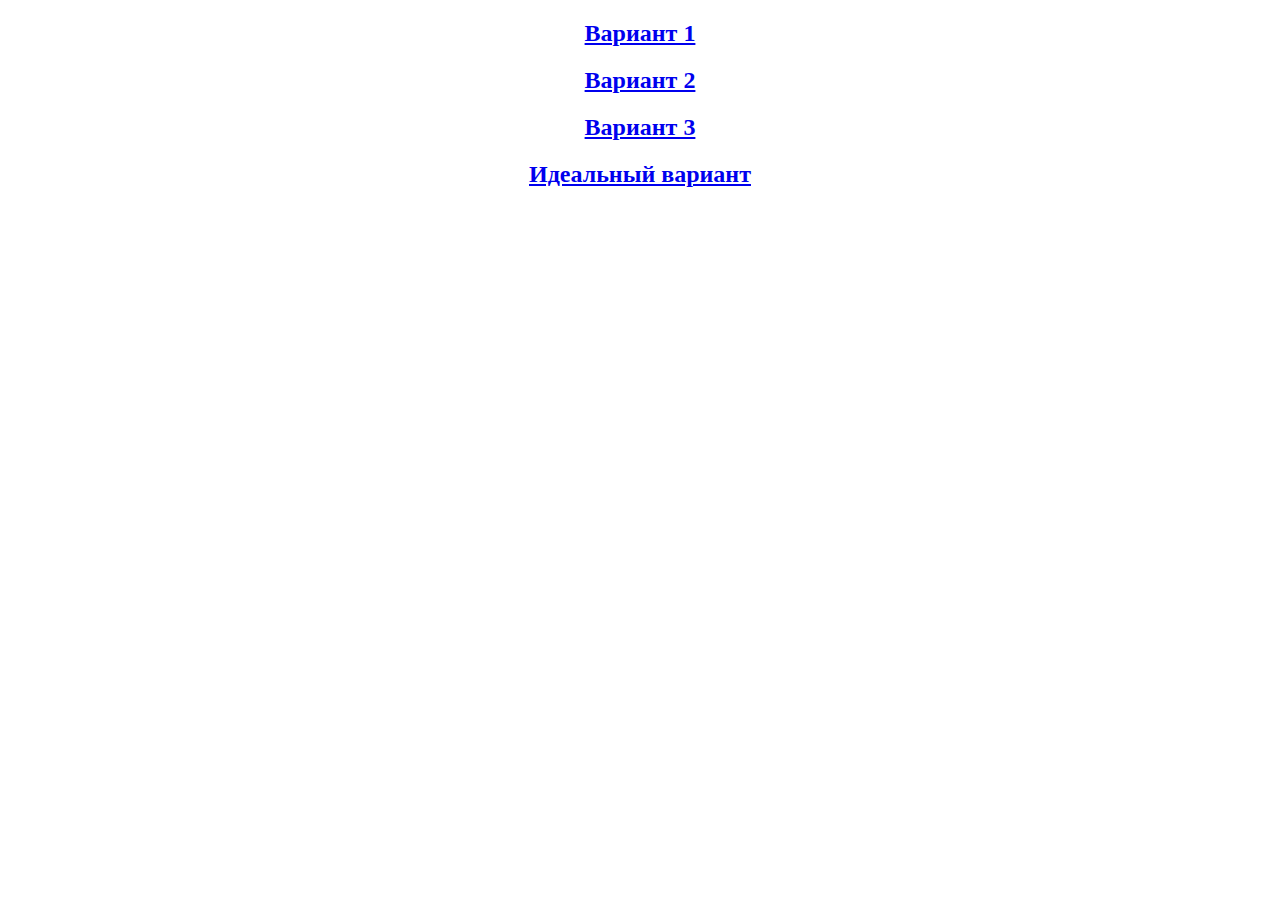
<file: index.html>
<!DOCTYPE html>
<html>

<head>
  <meta charset="utf-8" />
  <title>Ярославское Региональное Отделение Движения Поддержки Флота</title>
</head>
<body>
  <h2 style="text-align:center;"><a href="var1/index.html">Вариант 1</a></h2>
  <h2 style="text-align:center;"><a href="var2/index.html">Вариант 2</a></h2>
  <h2 style="text-align:center;"><a href="var3/index.html">Вариант 3</a></h2>
  <h2 style="text-align:center;"><a href="var4/index.html">Идеальный вариант</a></h2>
</body>
</html>
</file>
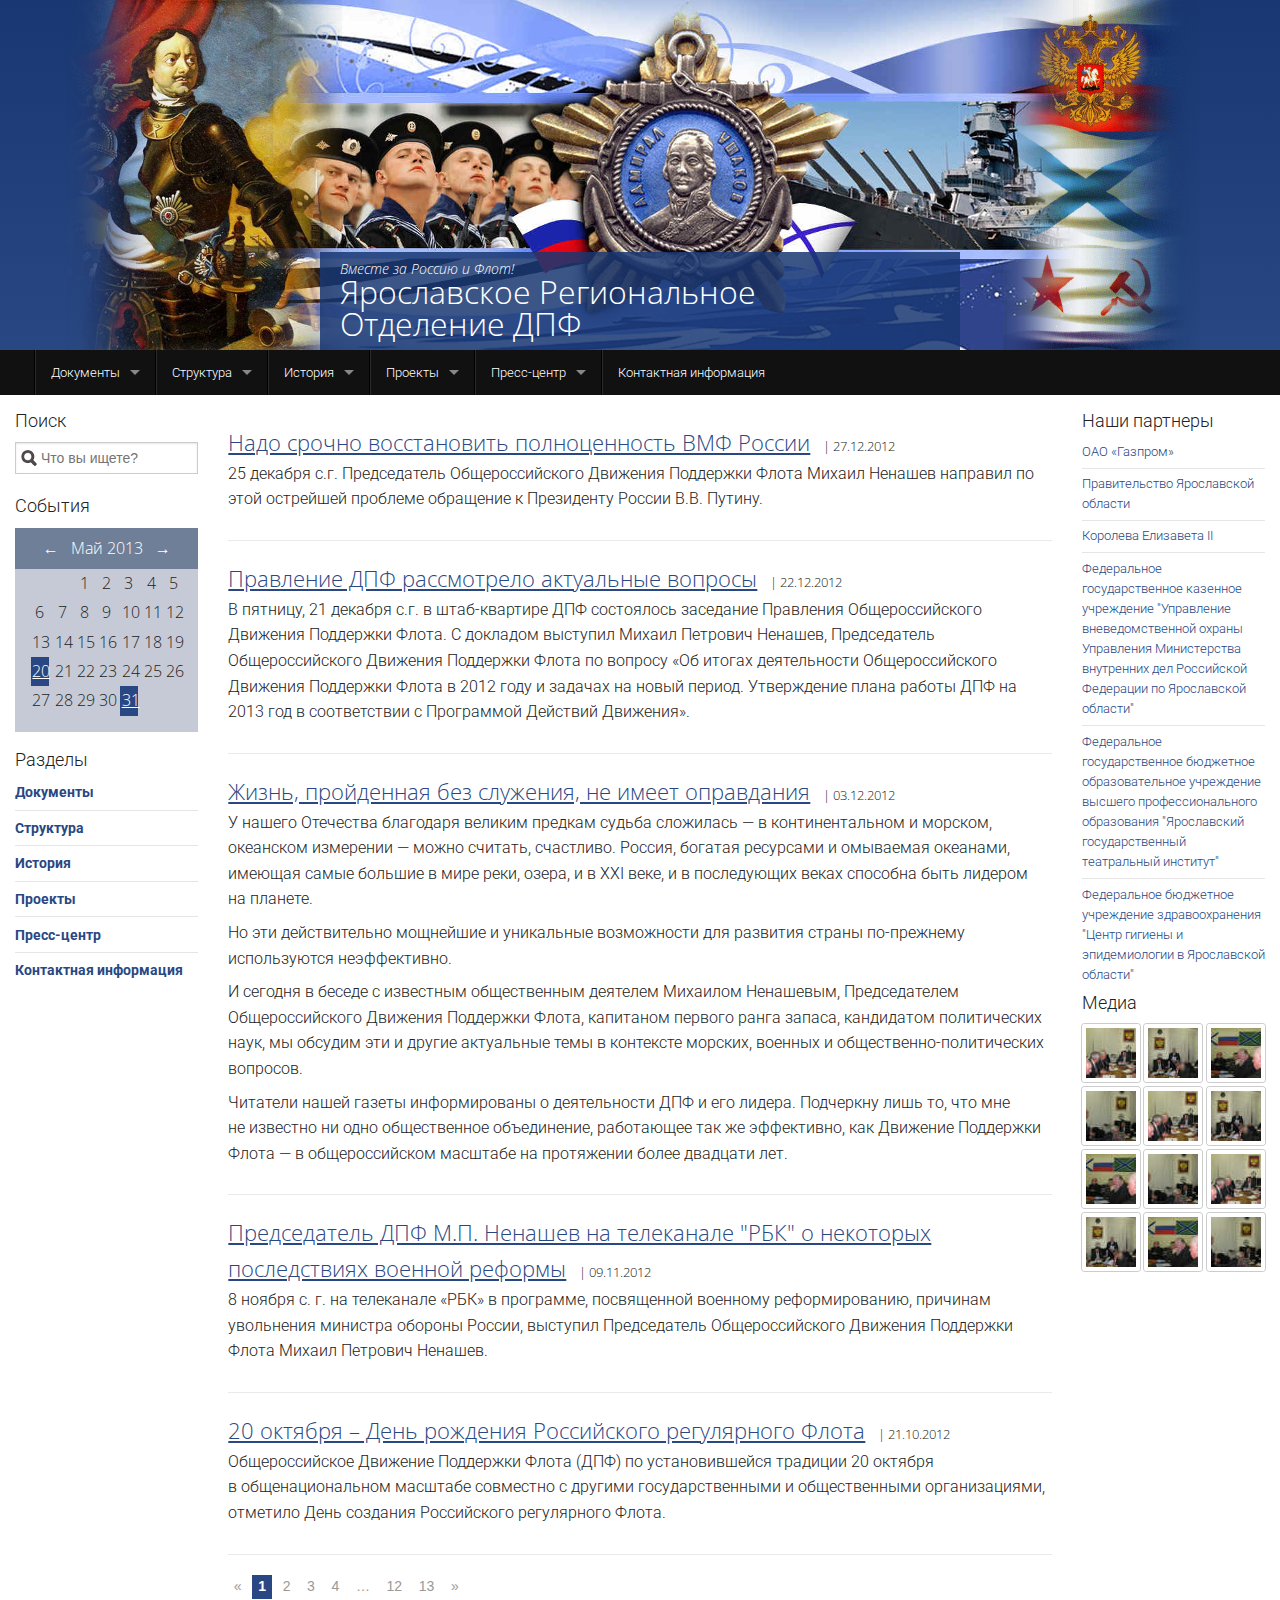
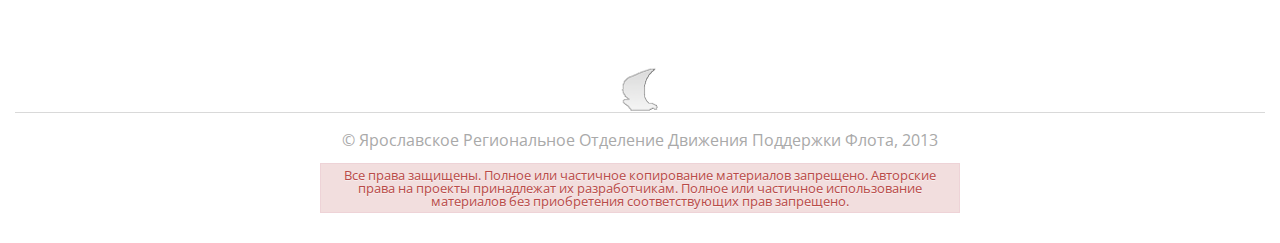
<file: var1/index.html>
<!DOCTYPE html>
<!--[if IE 8]><html class="no-js lt-ie9" lang="en" > <![endif]-->
<!--[if gt IE 8]><!--> <html class="no-js" lang="en" > <!--<![endif]-->

<head>
  <meta charset="utf-8" />
  <meta name="viewport" content="width=device-width" />
  <title>Ярославское Региональное Отделение Движения Поддержки Флота</title>
  <link rel="stylesheet" href="css/normalize.css" type="text/css" />
  <link rel="stylesheet" href="css/foundation.css" type="text/css" />
  <link rel="stylesheet" href="css/foundation-redefine.css" type="text/css" />
  <link rel="stylesheet" href="css/styles.css" type="text/css" />
  <!--[if lte IE 8]><!-->  <link rel="stylesheet" href="css/lteie8.css" type="text/css" /> <!--<![endif]-->
  <link href='http://fonts.googleapis.com/css?family=Roboto:400,300,100,500,100italic,300italic,400italic,500italic,700,700italic,900,900italic&subset=latin,cyrillic-ext,cyrillic' rel='stylesheet' type='text/css' />
  <link href='http://fonts.googleapis.com/css?family=Open+Sans+Condensed:300,300italic,700&subset=latin,cyrillic-ext,cyrillic' rel='stylesheet' type='text/css' />
  <script src="js/vendor/custom.modernizr.js"></script>
</head>
<body>

  <div class="all-container">
    <header>
      <div class="row">
        <div class="large-12 columns collage">
          <div class="site-name-container absolute-centered-conatiner">
            <div class="site-name absolute-centered">
                <p class="slogan">Вместе за Россию и Флот!</p>
                <p><a href="index.html">Ярославское Региональное Отделение&nbsp;ДПФ</a></p>
            </div>
          </div>
          <!-- <h1 class="site-name"><a href="index.html">Ярославское Региональное Отделение&nbsp;ДПФ</a></h1> -->
        </div>
      </div>
    </header>
  </div>

  <!-- Навигация -->
  <div class="row main-menu">
    <div class="large-12 columns">
      <nav class="top-bar">
        <ul class="title-area">
          <!-- Заголовок меню + меню для мобильных устройств -->
          <li class="name">
            <h1>
              <a href="#">
                &nbsp;
              </a>
            </h1>
          </li>
          <li class="toggle-topbar menu-icon"><a href="#"><span>Меню</span></a></li>
        </ul>
     
        <section class="top-bar-section">
          <!-- Пункты меню -->
          <ul class="left">
            <li class="divider"></li>
            <li class="has-dropdown">
              <a href="#">Документы</a>
              <ul class="dropdown">
                <li><a href="#">Государственные</a></li>
                <li><a href="#">Устав</a></li>
                <li class="has-dropdown">
                  <a href="#" class="">Программа</a>
                  <ul class="dropdown">
                    <li><a href="#">Программа ДПФ Москва</a></li>
                    <li><a href="#">Программа ЯРО ДПФ</a></li>
                  </ul>
                </li>
                <li class="has-dropdown">
                  <a href="#" class="">Свидетельство</a>
                  <ul class="dropdown">
                    <li><a href="#">Свидетельство ДПФ Москва</a></li>
                    <li><a href="#">Свидетельство ЯРО ДПФ</a></li>
                  </ul>
                </li>
                <li class="has-dropdown">
                  <a href="#" class="">Руководство</a>
                  <ul class="dropdown">
                    <li><a href="#">Центральный аппарат</a></li>
                    <li><a href="#">Ярославское региональное отделение</a></li>
                  </ul>
                </li>
                <li class="divider"></li>
              </ul>
            </li>
            <li class="divider"></li>
            <li class="has-dropdown">
              <a href="#">Структура</a>
              <ul class="dropdown">
                <li class="has-dropdown">
                  <a href="#" class="">ЯРО ДПФ</a>
                  <ul class="dropdown">
                    <li><a href="#">Центральный аппарат</a></li>
                    <li><a href="#">Местные отделения</a></li>
                  </ul>
                </li>
                <li class="divider"></li>
              </ul>
            </li>
            <li class="divider"></li>
            <li class="has-dropdown">
              <a href="#">История</a>
              <ul class="dropdown">
                <li><a href="#">Славные страницы истории</a></li>
                <li><a href="#">Памятные даты</a></li>
                <li><a href="#">Флотоводцы земли Ярославской</a></li>
                <li class="divider"></li>
              </ul>
            </li>
            <li class="divider"></li>
            <li class="has-dropdown">
              <a href="#">Проекты</a>
              <ul class="dropdown">
                <li class="has-dropdown">
                  <a href="#" class="">Храмовый комплекс</a>
                  <ul class="dropdown">
                    <li><a href="#">Документы, схема, фото, проект</a></li>
                    <li><a href="#">Мероприятия</a></li>
                  </ul>
                </li>
                <li class="has-dropdown">
                  <a href="#" class="">Аллея Соловецких Юнг</a>
                  <ul class="dropdown">
                    <li><a href="#">Проект</a></li>
                    <li><a href="#">Мероприятия</a></li>
                  </ul>
                </li>
                <li class="has-dropdown">
                  <a href="#" class="">Морской кадетский корпус</a>
                  <ul class="dropdown">
                    <li><a href="#">Цели (задачи)</a></li>
                    <li><a href="#">Этапы</a></li>
                    <li><a href="#">Мероприятия</a></li>
                  </ul>
                </li>
                <li class="has-dropdown">
                  <a href="#" class="">Музей Ф.Ф. Ушакова</a>
                  <ul class="dropdown">
                    <li><a href="#">История</a></li>
                    <li><a href="#">Фото</a></li>
                  </ul>
                </li>
                <li><a href="#" class="">Книга памяти</a></li>
                <li class="has-dropdown">
                  <a href="#" class="">&laquo;Волжская миля&raquo;</a>
                  <ul class="dropdown">
                    <li><a href="#">Цели (задачи)</a></li>
                    <li><a href="#">Материалы выпусков</a></li>
                    <li><a href="#">Фото</a></li>
                  </ul>
                </li>
                <li class="has-dropdown">
                  <a href="#" class="">Образование</a>
                  <ul class="dropdown">
                    <li><a href="#">ВВМУЗы</a></li>
                    <li><a href="#">ВУЗы</a></li>
                    <li><a href="#">Колледжи</a></li>
                    <li><a href="#">Нахимовское училище</a></li>
                    <li><a href="#">Кадетское училище</a></li>
                  </ul>
                </li>
                <li class="divider"></li>
              </ul>
            </li>
            <li class="divider"></li>
            <li class="has-dropdown">
              <a href="#">Пресс-центр</a>
              <ul class="dropdown">
                <li><a href="#">СМИ о нас</a></li>
                <li><a href="#">Решения ЯРО ДПФ</a></li>
                <li><a href="#">Скоро!</a></li>
                <li class="divider"></li>
              </ul>
            </li>
            <li class="divider"></li>
            <li><a href="#">Контактная информация</a></li>
          </ul>
        </section>
      </nav>
    </div>
  </div>
  <!-- !Навигация -->

  <section class="content">
    <div class="row">
      <div class="large-2 columns">
        <h4 class="sidebar-header">Поиск</h4>
        <p><input class="site-search" type="search" placeholder="Что вы ищете?" /></p>

        <h4 class="sidebar-header">События</h4>
        <div class="calendar">
          <ul class="header">
            <li><a href="#">&larr;</a></li>
            <li class="current-month">Май 2013</li>
            <li><a href="#">&rarr;</a></li>
          </ul>
          <ul class="week">
            <li>&nbsp;</li>
            <li>&nbsp;</li>
            <li>1</li>
            <li>2</li>
            <li>3</li>
            <li>4</li>
            <li>5</li>
          </ul>
          <ul class="week">
            <li>6</li>
            <li>7</li>
            <li>8</li>
            <li>9</li>
            <li>10</li>
            <li>11</li>
            <li>12</li>
          </ul>
          <ul class="week">
            <li>13</li>
            <li>14</li>
            <li>15</li>
            <li>16</li>
            <li>17</li>
            <li>18</li>
            <li>19</li>
          </ul>
          <ul class="week">
            <li class="with-events"><a href="#">20</a></li>
            <li>21</li>
            <li>22</li>
            <li>23</li>
            <li>24</li>
            <li>25</li>
            <li>26</li>
          </ul>
          <ul class="week">
            <li>27</li>
            <li>28</li>
            <li>29</li>
            <li>30</li>
            <li class="with-events"><a href="#">31</a></li>
            <li>&nbsp;</li>
            <li>&nbsp;</li>
          </ul>
          <div style="clear: both;"></div>
        </div>

        <h4 class="sidebar-header">Разделы</h4>
        <ul class="side-nav duplicated-menu">
          <li><a href="#">Документы</a></li>
          <li class="divider"></li>
          <li><a href="#">Структура</a></li>
          <li class="divider"></li>
          <li><a href="#">История</a></li>
          <li class="divider"></li>
          <li><a href="#">Проекты</a></li>
          <li class="divider"></li>
          <li><a href="#">Пресс-центр</a></li>
          <li class="divider"></li>
          <li><a href="#">Контактная информация</a></li>
        </ul>
      </div>

      <div class="large-8 columns">
        <div class="news">
          <p class="header"><a href="#">Надо срочно восстановить полноценность ВМФ России</a> <span class="date">|&nbsp;27.12.2012</span></p>
          <div class="content">
            <p>25 декабря с.г. Председатель Общероссийского Движения Поддержки Флота Михаил Ненашев направил по этой острейшей проблеме обращение к Президенту России В.В. Путину.</p>
          </div>
        </div>

        <div class="news">
          <p class="header"><a href="#">Правление ДПФ рассмотрело актуальные вопросы</a> <span class="date">|&nbsp;22.12.2012</span></p>
          <div class="content">
            <p>В пятницу, 21 декабря с.г. в штаб-квартире ДПФ состоялось заседание Правления Общероссийского Движения Поддержки Флота. С докладом выступил Михаил Петрович Ненашев, Председатель Общероссийского Движения Поддержки Флота по вопросу «Об итогах деятельности Общероссийского Движения Поддержки Флота в 2012 году и задачах на новый период. Утверждение плана работы ДПФ на 2013 год в соответствии с Программой Действий Движения».</p>
          </div>
        </div>

        <div class="news">
          <p class="header"><a href="#">Жизнь, пройденная без служения, не имеет оправдания</a> <span class="date">|&nbsp;03.12.2012</span></p>
          <div class="content">
            <p> У&nbsp;нашего Отечества благодаря великим предкам судьба сложилась&nbsp;&mdash; в&nbsp;континентальном и&nbsp;морском, океанском измерении&nbsp;&mdash; можно считать, счастливо. Россия, богатая ресурсами и&nbsp;омываемая океанами, имеющая самые большие в&nbsp;мире реки, озера, и&nbsp;в&nbsp;XXI&nbsp;веке, и&nbsp;в&nbsp;последующих веках способна быть лидером на&nbsp;планете.</p>
            <p>Но&nbsp;эти действительно мощнейшие и&nbsp;уникальные возможности для развития страны по-прежнему используются неэффективно.</p>
            <p>И&nbsp;сегодня в&nbsp;беседе с&nbsp;известным общественным деятелем Михаилом Ненашевым, Председателем Общероссийского Движения Поддержки Флота, капитаном первого ранга запаса, кандидатом политических наук, мы&nbsp;обсудим эти и&nbsp;другие актуальные темы в&nbsp;контексте морских, военных и&nbsp;общественно-политических вопросов.</p>
            <p>Читатели нашей газеты информированы о&nbsp;деятельности ДПФ и&nbsp;его лидера. Подчеркну лишь&nbsp;то, что мне не&nbsp;известно ни&nbsp;одно общественное объединение, работающее так&nbsp;же эффективно, как Движение Поддержки Флота&nbsp;&mdash; в&nbsp;общероссийском масштабе на&nbsp;протяжении более двадцати лет.</p>
          </div>
        </div>

        <div class="news">
          <p class="header"><a href="#">Председатель ДПФ М.П. Ненашев на телеканале "РБК" о некоторых последствиях военной реформы</a> <span class="date">|&nbsp;09.11.2012</span></p>
          <div class="content">
            <p>8&nbsp;ноября&nbsp;с.&nbsp;г. на&nbsp;телеканале &laquo;РБК&raquo; в&nbsp;программе, посвященной военному реформированию, причинам увольнения министра обороны России, выступил Председатель Общероссийского Движения Поддержки Флота Михаил Петрович Ненашев.</p>
          </div>
        </div>

        <div class="news">
          <p class="header"><a href="#">20 октября – День рождения Российского регулярного Флота</a> <span class="date">|&nbsp;21.10.2012</span></p>
          <div class="content">
            <p>Общероссийское Движение Поддержки Флота (ДПФ) по&nbsp;установившейся традиции 20&nbsp;октября в&nbsp;общенациональном масштабе совместно с&nbsp;другими государственными и&nbsp;общественными организациями, отметило День создания Российского регулярного Флота.</p>
          </div>
        </div>

        <ul class="pagination">
          <li class="arrow unavailable"><a href="">&laquo;</a></li>
          <li class="current"><a href="">1</a></li>
          <li><a href="">2</a></li>
          <li><a href="">3</a></li>
          <li><a href="">4</a></li>
          <li class="unavailable"><a href="">&hellip;</a></li>
          <li><a href="">12</a></li>
          <li><a href="">13</a></li>
          <li class="arrow"><a href="">&raquo;</a></li>
        </ul>
      </div>

      <div class="large-2 columns hide-for-small">
        <h4 class="sidebar-header">Наши партнеры</h4>
        <ul class="side-nav">
          <li><a href="#">ОАО &laquo;Газпром&raquo;</a></li>
          <li class="divider"></li>
          <li><a href="#">Правительство Ярославской области</a></li>
          <li class="divider"></li>
          <li><a href="#">Королева Елизавета&nbsp;II</a></li>
          <li class="divider"></li>
          <li><a href="#">Федеральное государственное казенное учреждение "Управление вневедомственной охраны Управления Министерства внутренних дел Российской Федерации по Ярославской области"</a></li>
          <li class="divider"></li>
          <li><a href="#">Федеральное государственное бюджетное образовательное учреждение высшего профессионального образования "Ярославский государственный театральный институт"</a></li>
          <li class="divider"></li>
          <li><a href="#">Федеральное бюджетное учреждение здравоохранения "Центр гигиены и эпидемиологии в Ярославской области"</a></li>
        </ul>

        <h4 class="sidebar-header">Медиа</h4>
        <ul class="media-thumbs">
          <li><a href="#"><img class="th radius" src="_samples/media/001.jpg" /></a></li>
          <li><a href="#"><img class="th radius" src="_samples/media/002.jpg" /></a></li>
          <li><a href="#"><img class="th radius" src="_samples/media/003.jpg" /></a></li>
          <li><a href="#"><img class="th radius" src="_samples/media/004.jpg" /></a></li>
          <li><a href="#"><img class="th radius" src="_samples/media/001.jpg" /></a></li>
          <li><a href="#"><img class="th radius" src="_samples/media/002.jpg" /></a></li>
          <li><a href="#"><img class="th radius" src="_samples/media/003.jpg" /></a></li>
          <li><a href="#"><img class="th radius" src="_samples/media/004.jpg" /></a></li>
          <li class="video"><a href="#"><img class="th radius" src="_samples/media/001.jpg" /></a></li>
          <li><a href="#"><img class="th radius" src="_samples/media/002.jpg" /></a></li>
          <li><a href="#"><img class="th radius" src="_samples/media/003.jpg" /></a></li>
          <li><a href="#"><img class="th radius" src="_samples/media/004.jpg" /></a></li>
        </ul>
      </div>
    </div>
  </section>

  <footer>
    <div class="row">
      <div class="large-12 columns">
        <p class="footer-info">&copy;&nbsp;Ярославское Региональное Отделение Движения Поддержки Флота, 2013</p>
      </div>
      <div class="large-12 columns">
        <div class="absolute-centered-conatiner">
          <div class="footer-alert absolute-centered">
              Все права защищены. Полное или частичное копирование материалов запрещено. Авторские права на&nbsp;проекты принадлежат их&nbsp;разработчикам. Полное или частичное использование материалов без приобретения соответствующих прав запрещено.
          </div>
        </div>
      </div>
    </div>
  </footer>

  <script src="js/vendor/jquery.js"></script>
  <script src="js/foundation.min.js"></script>
  <script>$(document).foundation();</script>
</body>
</html>
</file>
<file: var1/css/styles.css>
.all-conatiner {
  margin: 15px 15px;
}

.absolute-centered-conatiner {
  position: absolute;
  left: 50%;
}

.absolute-centered {
  position: relative;
  left: -50%;
}

a {
  color: #294782;
}

header {
  background: #193772;
  background: -moz-linear-gradient(top,  #193772 0%, #294782 100%);
  background: -webkit-gradient(linear, left top, left bottom, color-stop(0%,#193772), color-stop(100%,#294782));
  background: -webkit-linear-gradient(top,  #193772 0%,#294782 100%);
  background: -o-linear-gradient(top,  #193772 0%,#294782 100%);
  background: -ms-linear-gradient(top,  #193772 0%,#294782 100%);
  background: linear-gradient(to bottom,  #193772 0%,#294782 100%);
  filter: progid:DXImageTransform.Microsoft.gradient( startColorstr='#193772', endColorstr='#294782',GradientType=0 );
  /*background-color: #193772;*/
}

header .site-name-container {
  bottom: 0;
}

header .site-name {
  font-weight: 300;
  font-size: 2em;
  font-family: 'Open Sans Condensed', 'Roboto', Arial, sans-serif;
  padding: 10px 20px;
  background-color: rgba(25,55,114,0.85);
  color: #fff;
}

header .site-name p {
  text-align: left;
  line-height: inherit;
  margin-bottom: 0;
  font-weight: inherit;
}

header .site-name p.slogan {
  font-size: 0.45em;
  font-style: italic;
}

header .collage {
  background-position: center center;
  background-repeat: no-repeat;
  height: 350px;
  padding-left: 0;
  padding-right: 0;
}

header .collage a {
  text-decoration: none;
  color: #fff;
}

header .collage {
  background-image: url("../img/bg-header.png");
}

section.content {
  padding-bottom: 3em;
}

.main-menu .columns {
  padding: 0;
}

.main-menu .top-bar {
  margin-top: 0;
  margin-bottom: 10px;
}

.main-menu .top-bar li a {
  /*font-size: 1em;*/
  font-weight: 300;
  font-family: 'Roboto', Arial, sans-serif !important;
}

.site-search,
.site-search:focus {
  background-repeat: no-repeat !important;
  background-image: url("../img/bg-search-filed.png") !important;
  background-position: 5px center !important;
  padding-left: 25px !important;
}

.side-nav {
  font-weight: 300;
  font-family: 'Roboto', Arial, sans-serif;
  font-size: 0.9em;
}

.side-nav.duplicated-menu {
  font-weight: 700;
  font-size: 1em;
}

.side-nav li a {
  color: #294782;
}

.sidebar-header {
  font-family: 'Roboto', Arial, sans-serif;
  font-weight: 300;
  font-size: 1.1em;
  /*margin: 0;*/
}

footer {
  background-image: url("../img/bg-dpf-footer.png");
  background-repeat: no-repeat;
  background-position: center top;
  padding-top: 45px;
}

.footer-info {
  text-align: center;
  color: #a9a9a9;
  font-family: 'Open Sans Condensed', 'Roboto', Arial, sans-serif;
  border-top-style: solid;
  border-top-color: #d9d9d9;
  border-top-width: 1px;
  padding-top: 15px;
  margin-bottom: 10px;
}

.footer-alert {
  background-color: #f2dede;
  border: 1px solid #eed3d7;
  color: #b94a48;
  text-shadow: 0 1px 0 rgba(255, 255, 255, 0.5);
  padding: 5px 20px;
  text-align: center;
  font-family: 'Open Sans Condensed', 'Roboto', Arial, sans-serif;
  font-size: 0.8em;
  margin-bottom: 30px;
}

/* Блок новости */
.news {
  margin-top: 20px;
  border-bottom-width: 1px;
  border-bottom-color: #e9e9e9;
  border-bottom-style: solid;
  padding-bottom: 20px;
}

.news a {
  text-decoration: underline;
}

.news p {
  margin: 0;
}

.news .header {
  font-weight: 300;
  font-family: 'Open Sans Condensed', 'Roboto', Arial, sans-serif;
  font-size: 1.4em;
}

.news .date {
  font-size: 0.6em;
  padding-left: 0.5em;
}

.news .content p {
  font-family: 'Roboto', Arial, sans-serif;
  font-weight: 300;
  margin-bottom: 0.5em;
}

.calendar {
  margin-bottom: 1em;
  padding-bottom: 1em;
  background-color: #C6CAD7;
  font-weight: 300;
  font-family: 'Open Sans Condensed', 'Roboto', Arial, sans-serif;
}

.calendar ul.header {
  list-style: none;
  margin: 0 auto;
  text-align: center;
  background-color: #6E7F97;
  padding: 0.5em 0;
}

.calendar ul.header li {
  display: inline-block;
}

.calendar ul.header li,
.calendar ul.header li a {
  color: #fff;
}

.calendar ul.header li.current-month {
  font-size: 1em;
  margin: 0 0.5em;
}

.calendar ul.week {
  list-style: none;
  margin: 0;
  padding: 0;
  text-align: center;
}

.calendar ul.week li {
  display: inline-block;
  width: 10%;
  max-width: 10%;
  padding: 1%;
  margin: 0;
}

.calendar ul.week li.with-events {
  background-color: #294782;
}

.calendar ul.week li.with-events,
.calendar ul.week li.with-events a {
  color: #fff;
}

.calendar ul.week li.with-events a {
  text-decoration: underline;
}

ul.media-thumbs {
  list-style: none;
}

ul.media-thumbs li {
  display: inline-block;
  margin-bottom: 5px;
}

ul.media-thumbs li.video {

}
</file>
<file: var1/css/lteie8.css>
header .site-name {
  filter: progid:DXImageTransform.Microsoft.gradient( startColorstr='#193772', endColorstr='#193772',GradientType=0 );
}
</file>
